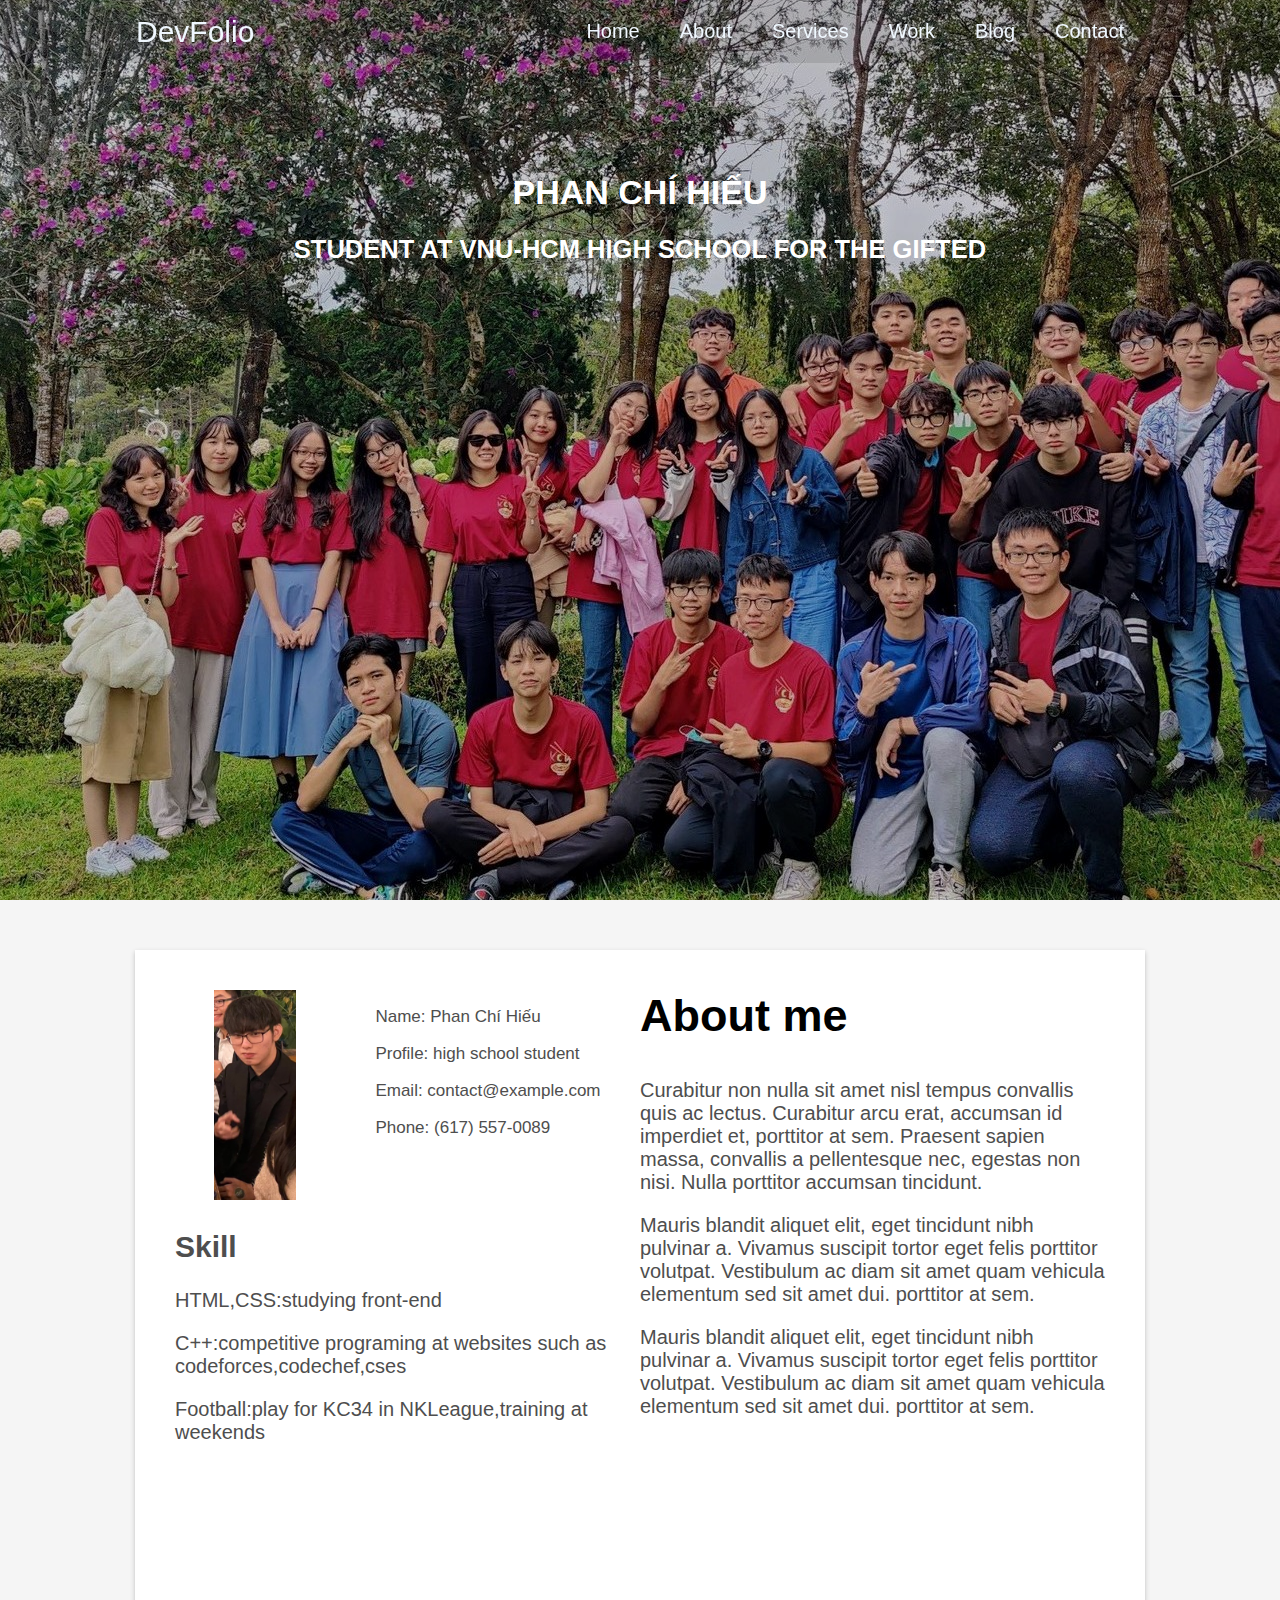
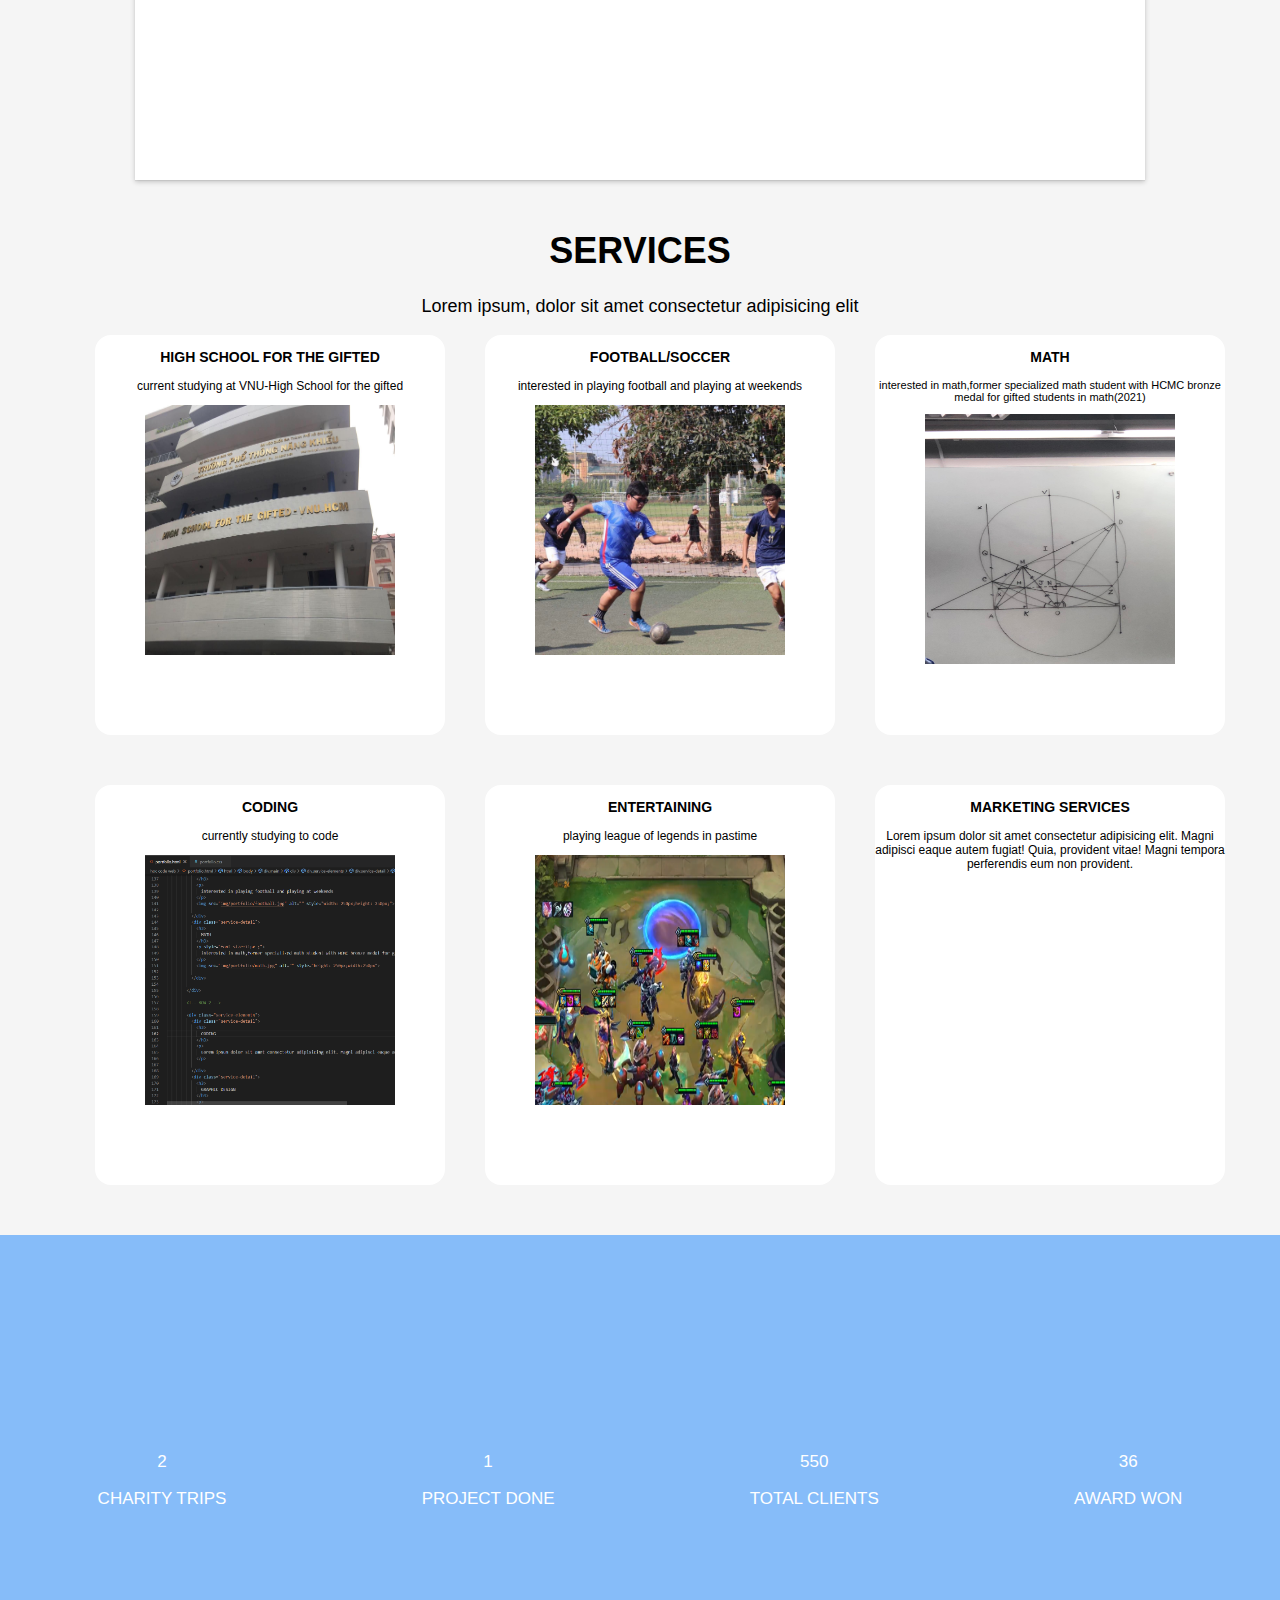
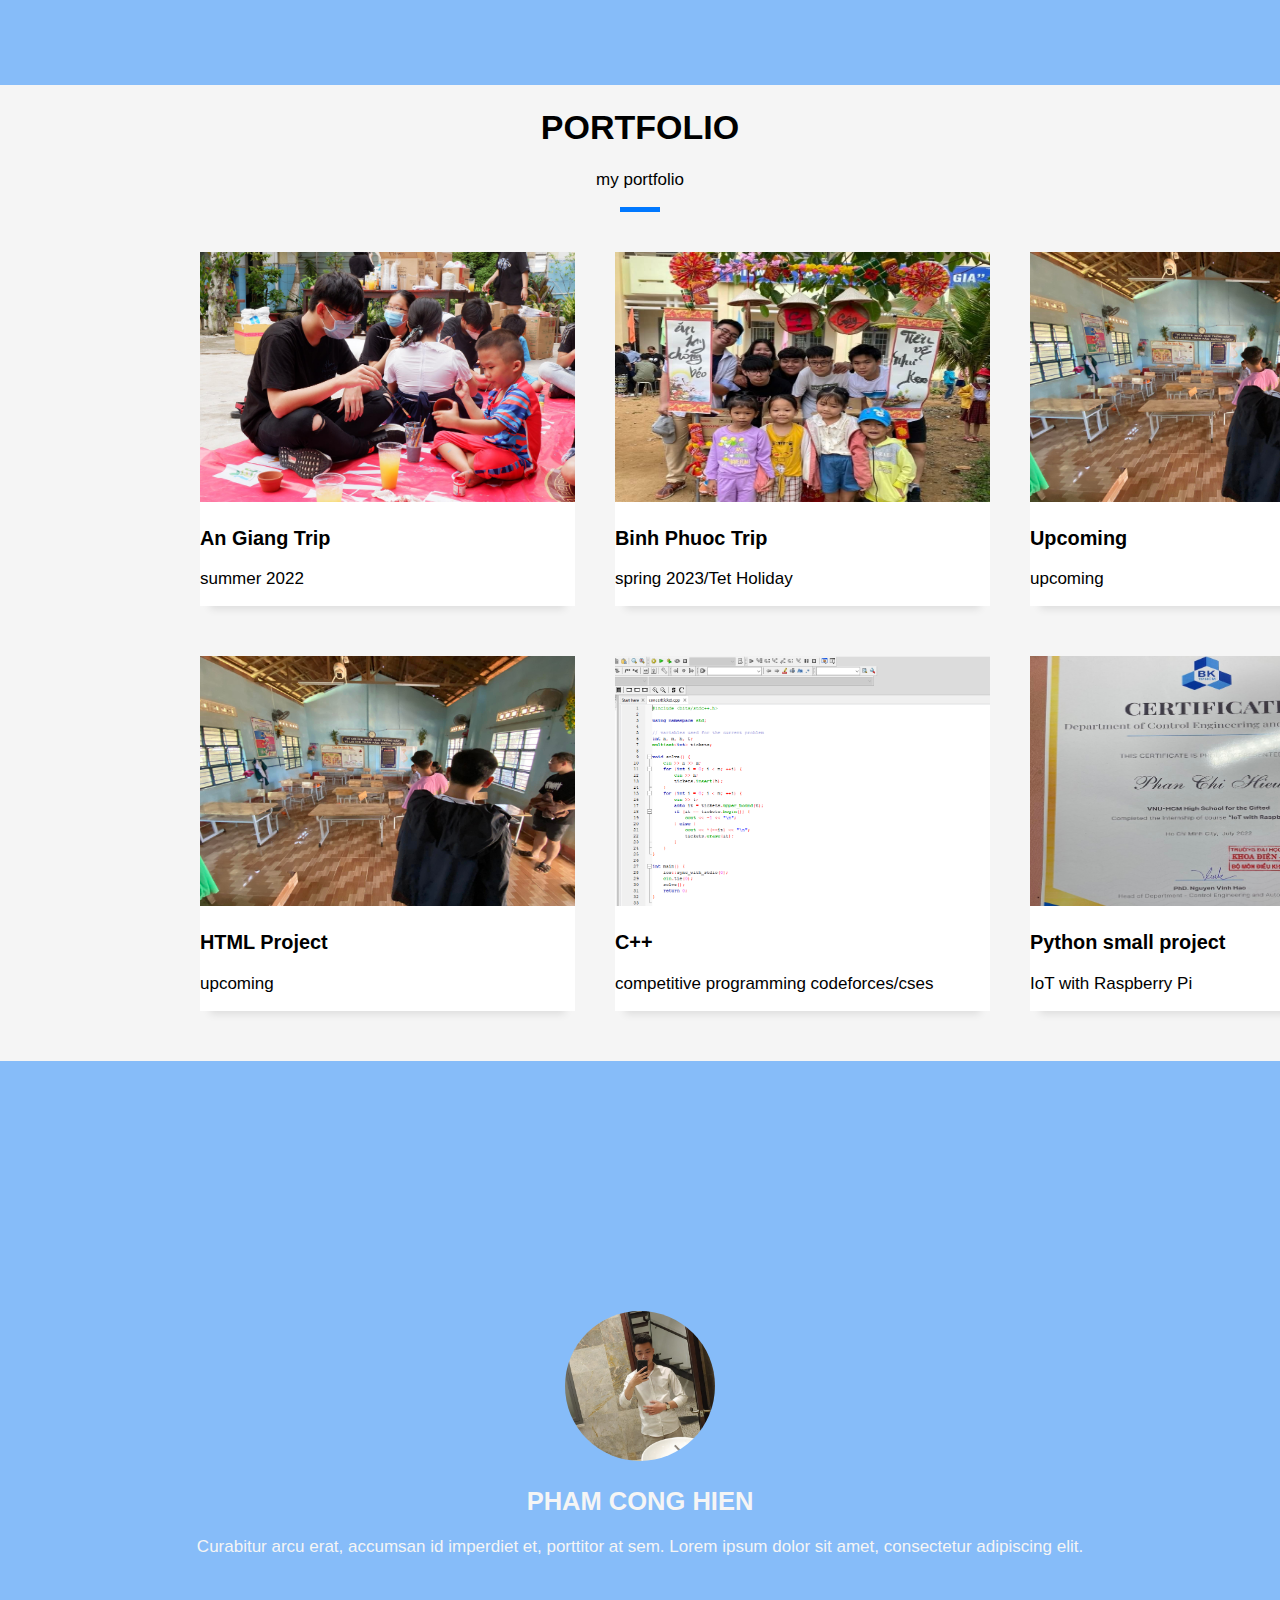
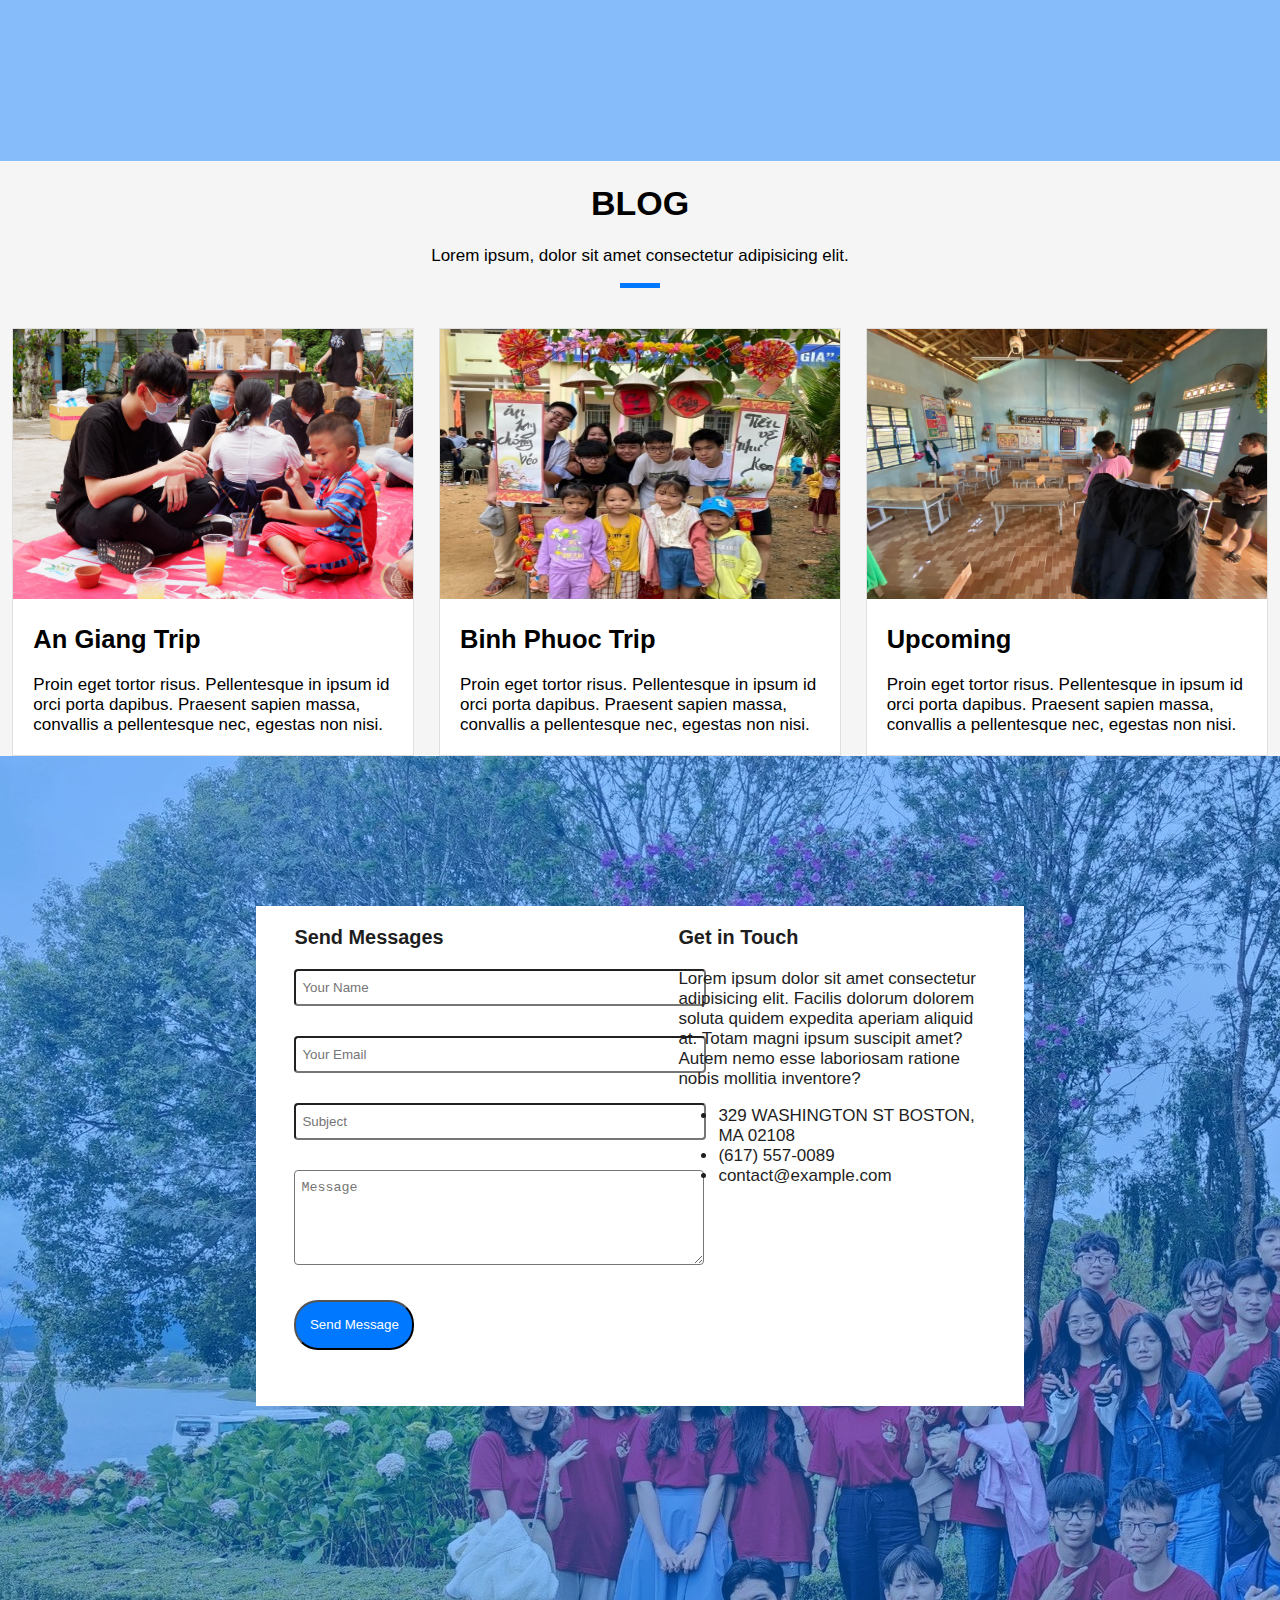
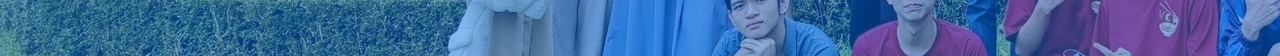
<file: index.html>
<!DOCTYPE html>
<html lang="en">
<head>
    <meta charset="UTF-8">
    <meta http-equiv="X-UA-Compatible" content="IE=edge">
    <meta name="viewport" content="width=device-width, initial-scale=1.0">
    <title>Document</title>
    <link rel="stylesheet" href="portfolio.css">
    <link rel="stylesheet" href="responsive.css">
</head>
<body>
    <div class="main">
      
      <!-- NAVBAR -->

      <div class="header">
        <!-- LOGO -->
        <div class="logo">
            <a class="navbar-brand js-scroll" href="#page-top">DevFolio</a>
        </div> 
        
        <!-- LIST -->
        <div class="navbar-collapse collapse justify-content-end" id="navbarDefault">
          <ul class="navbar-nav">
            <li class="nav-item"><a class="nav-link js-scroll active" href="#home">Home</a></li>
            <li class="nav-item"><a class="nav-link js-scroll" href="#about">About</a></li>
            <li class="nav-item"><a class="nav-link js-scroll" href="#service">Services</a></li>
            <li class="nav-item"><a class="nav-link js-scroll" href="#work">Work</a></li>
            <li class="nav-item"><a class="nav-link js-scroll" href="#blog">Blog</a></li>
            <li class="nav-item"><a class="nav-link js-scroll" href="#contact">Contact</a></li>
          </ul>
        </div>
      </div>

      <!-- INTRODUCTION -->


      <div class="introduction" id="home">
        <div class="intro-background-color"></div>
        <div class="introduction-elements">

          <h1>PHAN CHÍ HIẾU</h1>
          <h2>STUDENT AT VNU-HCM HIGH SCHOOL FOR THE GIFTED</h2>

        </div>
        

        

      </div>

      <!-- ABOUT ME -->

      <div class="basic-information" id="about">

        <!-- LEFT INFO -->
        <div class="left-row">
          <!-- UPPER -->
          <div class="upper-left-row">
            <!-- IMAGE -->
            <div>
              <img src="./portfolio/me2.jpg" alt="" style="width:82px;height:210px;">

            </div>
            <!-- BASIC INFO -->
            <div>
              <p>Name: Phan Chí Hiếu</p>
              <p>Profile: high school student</p>
              <p>Email: contact@example.com</p>
              <p>Phone: (617) 557-0089</p>

            </div>

          </div>

          <!-- LOWER -->
          <div class="lower-left info-elements">
            <h2>Skill</h2>
            <p>HTML,CSS:studying front-end</p>
            <p>C++:competitive programing at websites such as codeforces,codechef,cses</p>
            <p>Football:play for KC34 in NKLeague,training at weekends</p>

          </div>

        </div>

        <!-- RIGHT INFO -->
        <div class="right-row info-elements">
          <h2 class="right-row-header">About me</h2>
          <div class="right-row-element">
            <p>
              Curabitur non nulla sit amet nisl tempus convallis quis ac lectus. Curabitur arcu erat, accumsan id imperdiet et, porttitor at sem. Praesent sapien massa, convallis a pellentesque nec, egestas non nisi. Nulla porttitor accumsan tincidunt.
  
            </p>
            <p>
              Mauris blandit aliquet elit, eget tincidunt nibh pulvinar a. Vivamus suscipit tortor eget felis porttitor volutpat. Vestibulum ac diam sit amet quam vehicula elementum sed sit amet dui. porttitor at sem.
  
  
  
            </p>
            <p>
              Mauris blandit aliquet elit, eget tincidunt nibh pulvinar a. Vivamus suscipit tortor eget felis porttitor volutpat. Vestibulum ac diam sit amet quam vehicula elementum sed sit amet dui. porttitor at sem.
  
  
  
            </p>

          </div>
          

        </div>

      </div>



      <!-- SERVICES -->

      <!-- SERVICE TITLE -->
      <div id="service">


        <div class="service-title">
          <h1>SERVICES</h1>
          <p>Lorem ipsum, dolor sit amet consectetur adipisicing elit</p>
  
        </div>
        <!-- SERVICE ELEMENTS -->
        <div>
          <!-- ROW 1 -->
          <div class="service-elements">
            <div class="service-detail">
              <h3>
                HIGH SCHOOL FOR THE GIFTED
              </h3>
              <p>
                current studying at VNU-High School for the gifted
              </p>
              <img src="./portfolio/school.jpg" alt="" style="width: 250px;height: 250px;">
  
            </div>
            <div class="service-detail">
              <h3>
                FOOTBALL/SOCCER
              </h3>
              <p>
                interested in playing football and playing at weekends
              </p>
              <img src="./portfolio/football.jpg" alt="" style="width: 250px;height: 250px;">
  
            </div>
            <div class="service-detail">
              <h3>
                MATH
              </h3>
              <p style="font-size:11px ;">
                interested in math,former specialized math student with HCMC bronze medal for gifted students in math(2021)
              </p>
              <img src="./portfolio/math.jpg" alt="" style="height: 250px;width:250px">
  
            </div>
  
          </div>
  
          <!-- ROW 2 -->
  
          <div class="service-elements">
            <div class="service-detail">
              <h3>
                CODING
              </h3>
              <p>
                currently studying to code
              </p>
              <img src="./portfolio/coding.png" alt="" style="height: 250px;width: 250px;">
  
            </div>
            <div class="service-detail">
              <h3>
                ENTERTAINING
              </h3>
              <p>
                playing league of legends in pastime
              </p>
              <img src="./portfolio/tft.png" alt="" style="width: 250px;height: 250px;">
  
            </div>
            <div class="service-detail">
              <h3>
                MARKETING SERVICES
              </h3>
              <p>
                Lorem ipsum dolor sit amet consectetur adipisicing elit. Magni adipisci eaque autem fugiat! Quia, provident vitae! Magni tempora perferendis eum non provident.
              </p>
  
            </div>
          
  
          
         
  
  
        
          
          </div>
  
        </div>





      </div>

      

      <!-- ACHIEVEMENTS -->

      <div class="achievement background-image" style="background-image:url(./portfolio/11kc4.jpg); height: 450px; width: 100%;">
        <div class="achievement-container"></div>
        <div class="achivements-info">
          <div class="row">
            <div class="">
              <div class="">
                <div class=""><span class=""><i class=""></i></span></div>
                <div class="">
                  <p class="">2</p>
                  <span class="">CHARITY TRIPS</span></div>
              </div>
            </div>
            <div class="">
              <div class="">
                <div class=""><span class=""><i class=""></i></span></div>
                <div class="">
                  <p class="">1</p>
                  <span class="">PROJECT DONE</span></div>
              </div>
            </div>
            <div class="">
              <div class="">
                <div class=""><span class=""><i class=""></i></span></div>
                <div class="">
                  <p class="">550</p>
                  <span class="">TOTAL CLIENTS</span></div>
              </div>
            </div>
            <div class="">
              <div class="">
                <div class=""><span class=""><i class=""></i></span></div>
                <div class="">
                  <p class="">36</p>
                  <span class="">AWARD WON</span></div>
              </div>
            </div>
          </div>
        </div>
         

      </div>


      <!-- HOBBIES -->
      <div class="hobbies" id="work">
        <div class="hobbies-heading">
          <h1>PORTFOLIO</h1>
          <p>my portfolio</p>
          <div class="hobbies-heading-bar"></div>

        </div>
        <div>
          <div class="hobbies-elements">

            <div class="hobbies-info">
              <img src="./portfolio/An Giang 1.jpg" alt="" style="height:250px;width:375px;" class="zoom" >
              <h3>An Giang Trip</h3>
              <p>summer 2022</p>
            </div>
            <div class="hobbies-info">
              <img src="./portfolio/Binh Phuoc.jpg" alt="" style="height:250px;width:375px;" class="zoom">
              <h3>Binh Phuoc Trip</h3>
              <p>spring 2023/Tet Holiday</p>
            </div>
            <div class="hobbies-info">
              <img src="./portfolio/BP2.jpg" alt="" style="height:250px;width:375px;" class="zoom">
              <h3>Upcoming</h3>
              <p>upcoming</p>
            </div>

          </div>
          <div class="hobbies-elements">

            <div class="hobbies-info">
              <img src="./portfolio/BP2.jpg" alt="" style="height:250px;width:375px;" class="zoom">
              <h3>HTML Project</h3>
              <p>upcoming</p>
            </div>
            <div class="hobbies-info">
              <img src="./portfolio/cpp 1.png" alt="" style="height:250px;width:375px;" class="zoom">
              <h3>C++</h3>
              <p>competitive programming codeforces/cses</p>
            </div>
            <div class="hobbies-info">
              <img src="./portfolio/iot certi.jpg" alt="" style="height:250px;width:375px;" class="zoom">
              <h3>Python small project</h3>
              <p>IoT with Raspberry Pi</p>
            </div>

          </div>
        </div>
      </div>


      <!-- QUOTE -->

      <div class="background-image" style="background-image:url(./portfolio/class.jpg); width: 100%;height: 700px;">
        <div class="quote-background"></div>
        <div class="quote-info">
          <img src="./portfolio/hien pham cong.jpg" alt="" style="border-radius: 50%; width: 150px; height: 150px;">
          <h2>PHAM CONG HIEN</h2>
          <p>Curabitur arcu erat, accumsan id imperdiet et, porttitor at sem. Lorem ipsum dolor sit amet, consectetur adipiscing elit.</p>

        </div>
      </div>


      <!-- BLOG -->

      <div id="blog">
        <div class="hobbies-heading">
          <h1>BLOG</h1>
          <p>Lorem ipsum, dolor sit amet consectetur adipisicing elit.</p>
          <div class="hobbies-heading-bar"></div>

        </div>

        <div class="blog-info">
          <div class="blog-elements">
            <a href="portfolio-blog-AG.html">
              <img src="./portfolio/An Giang 1.jpg" alt="" style="width: 400px ;height: 270px;" class="blog-img">

            </a>
            
            <div class="trip-info">
              <h2>An Giang Trip</h2>
              <p>Proin eget tortor risus. Pellentesque in ipsum id orci porta dapibus. Praesent sapien massa, convallis a pellentesque nec, egestas non nisi.</p>
            </div>
            

          </div>
          <div class="blog-elements">
            <a href="portfolio-blog.html">
              <img src="./portfolio/Binh Phuoc.jpg" alt="" style="width: 400px ;height: 270px;" class="blog-img">

            </a>
            
            <div class="trip-info">
              <h2>Binh Phuoc Trip</h2>
              <p>Proin eget tortor risus. Pellentesque in ipsum id orci porta dapibus. Praesent sapien massa, convallis a pellentesque nec, egestas non nisi.</p>
            </div>
            
          </div>
          <div class="blog-elements">
            <a href="portfolio-blog.html">
              <img src="./portfolio/BP2.jpg" alt="" style="width: 400px ;height: 270px;" class="blog-img">

            </a>
            
            <div class="trip-info">
              <h2>Upcoming</h2>
              <p>Proin eget tortor risus. Pellentesque in ipsum id orci porta dapibus. Praesent sapien massa, convallis a pellentesque nec, egestas non nisi.</p>
            </div>
            
          </div>
        </div>
      </div>


      <!-- CONTACT -->

      <div class="contact" id="contact" style="background-image: url(./portfolio/class.jpg);height:900px;width: 100%;">
        <div class="contact-background"></div>
        <div class="contact-elements">

          <div class="contact-input contact-row">
            <h3>Send Messages</h3>
            <div></div>
            <div>
              <div class="mb-3">
                <div class="form-group">
                  <input type="text" name="name" class="form-control" id="name" placeholder="Your Name" data-rule="minlen:4" data-msg="Please enter at least 4 chars">
                  <div class="validation"></div>
                </div>
              </div>
              <div class="mb-3">
                <div class="form-group">
                  <input type="email" class="form-control" name="email" id="email" placeholder="Your Email" data-rule="email" data-msg="Please enter a valid email">
                  <div class="validation"></div>
                </div>
              </div>
              <div class="mb-3">
                <div class="form-group">
                  <input type="text" class="form-control" name="subject" id="subject" placeholder="Subject" data-rule="minlen:4" data-msg="Please enter at least 8 chars of subject">
                  <div class="validation"></div>
                </div>
              </div>
              <div class="mb-3">
                <div class="form-group">
                  <textarea class="form-control" name="message" rows="5" data-rule="required" data-msg="Please write something for us" placeholder="Message"></textarea>
                  <div class="validation"></div>
                </div>
              </div>

              <div class="">
                <button type="submit" class="button">Send Message</button>
              </div>
              
            </div>



          </div>

          <div class="contact-row">
            <h3>Get in Touch</h3>
            <div></div>
            <p>
              Lorem ipsum dolor sit amet consectetur adipisicing elit. Facilis dolorum dolorem soluta quidem expedita aperiam aliquid at. Totam magni ipsum suscipit amet? Autem nemo esse laboriosam ratione nobis mollitia inventore?

            </p>
            <ul class="list-ico">
              <li><span class="ion-ios-location"></span> 329 WASHINGTON ST BOSTON, MA 02108</li>
              <li><span class="ion-ios-telephone"></span> (617) 557-0089</li>
              <li><span class="ion-email"></span> contact@example.com</li>
            </ul>
          </div>




        </div>
        


      </div>
        

    </div>
</body>
</html>
</file>
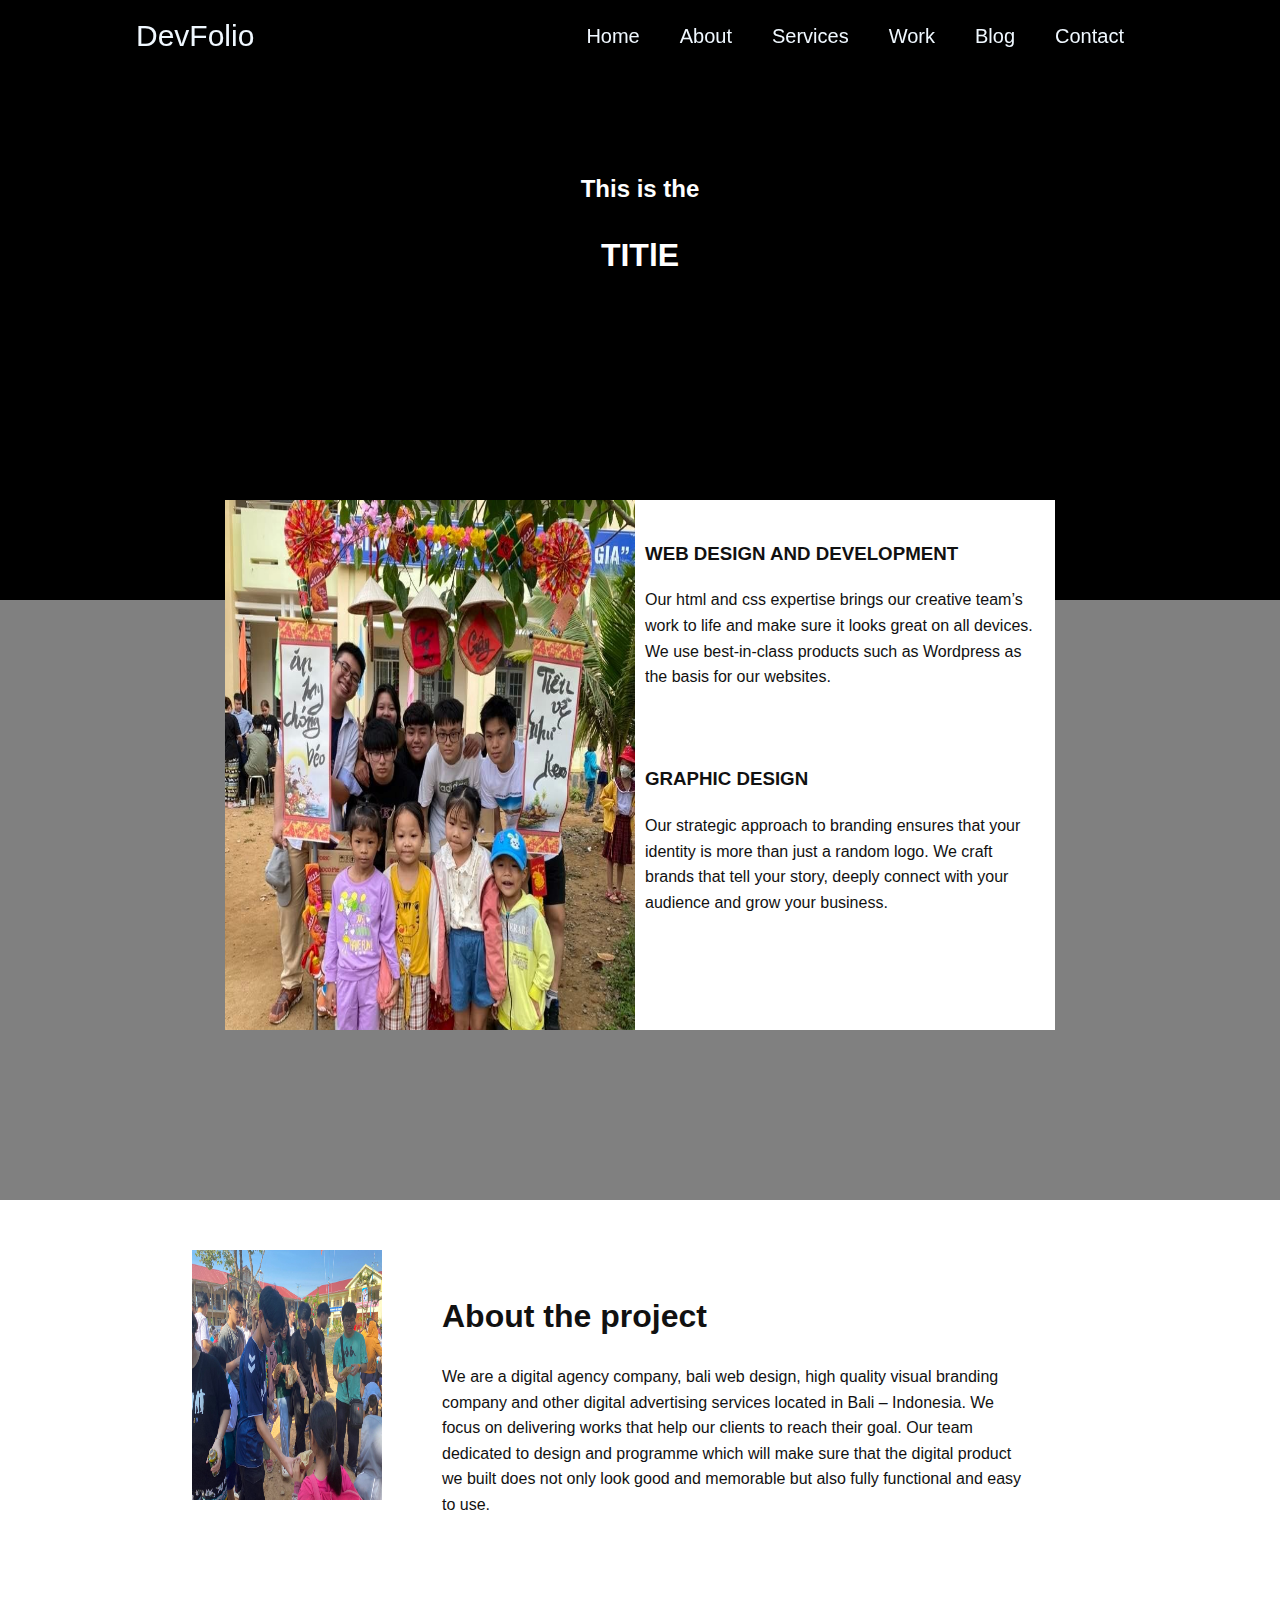
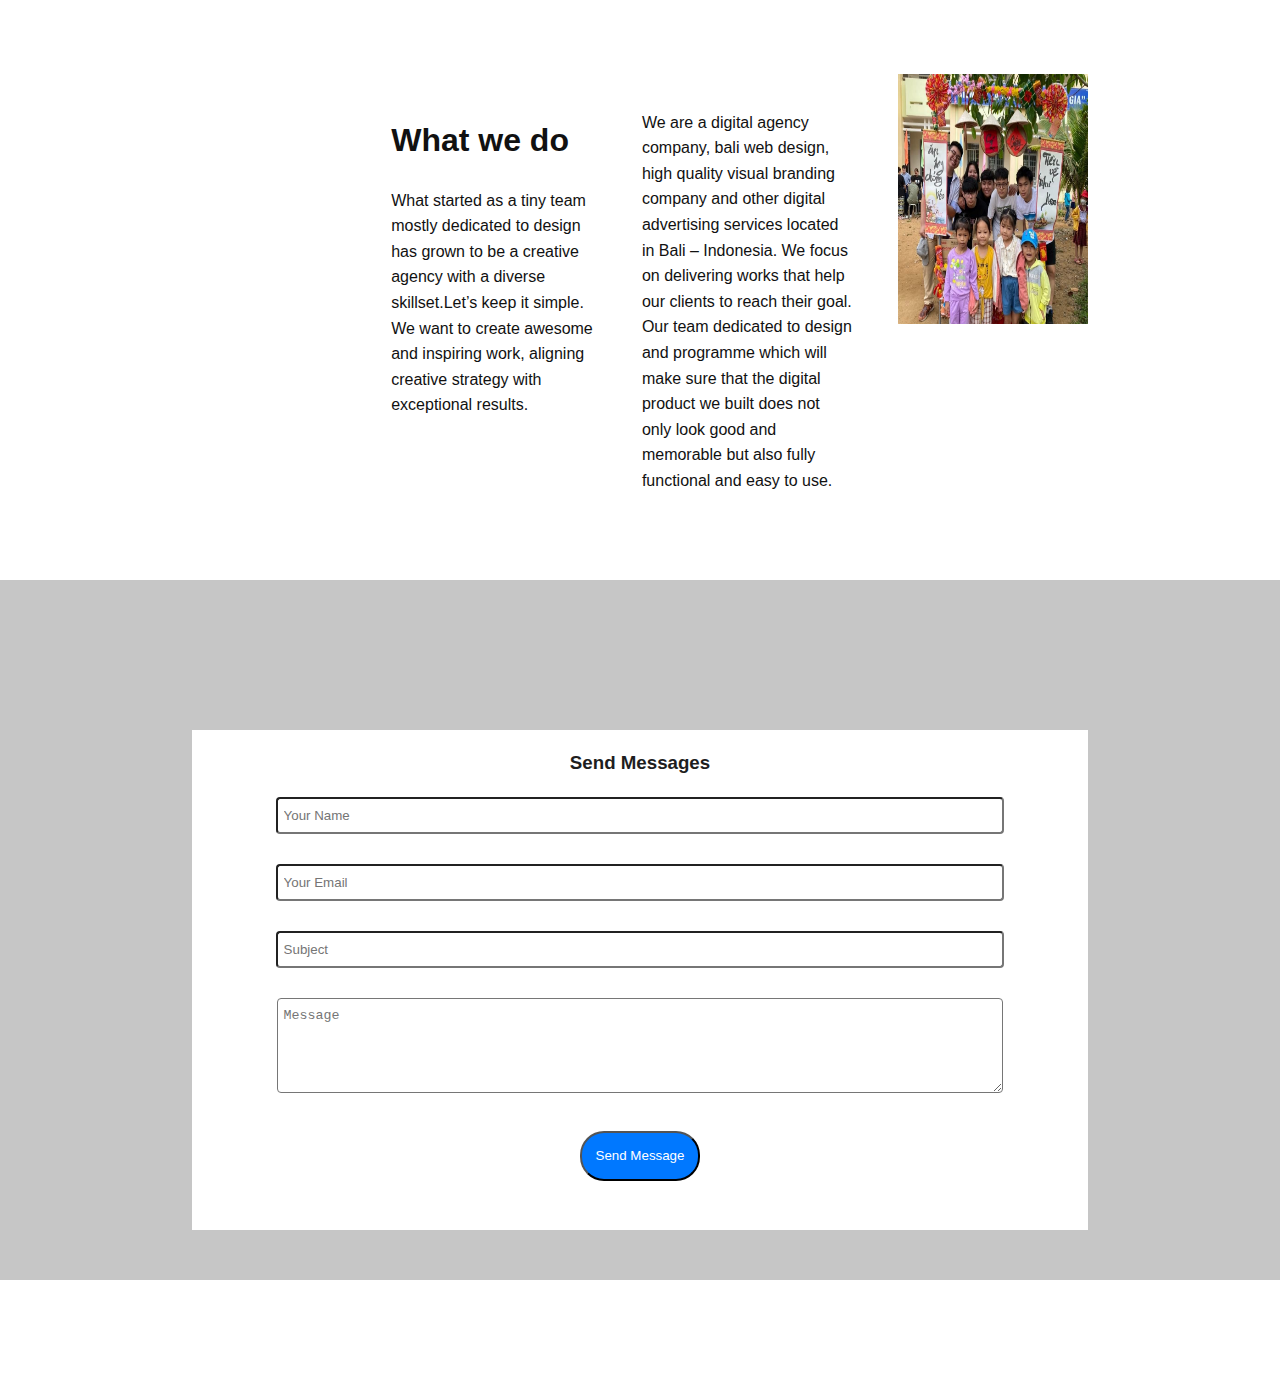
<file: portfolio-blog-BP.html>
<!DOCTYPE html>
<html lang="en">
<head>
    <meta charset="UTF-8">
    <meta name="viewport" content="width=device-width, initial-scale=1.0">
    <title>Document</title>
    <link rel="stylesheet" href="portfolio-blog-BP.css">
</head>
<body>
    <div>

        <!-- NAVBAR  -->

      <div class="header">
        <!-- LOGO -->
        <div class="logo">
            <a class="navbar-brand js-scroll" href="#page-top">DevFolio</a>
        </div> 
        
        <!-- LIST -->
        <div class="navbar-collapse collapse justify-content-end" id="navbarDefault">
          <ul class="navbar-nav">
            <li class="nav-item"><a class="nav-link js-scroll active" href="#home">Home</a></li>
            <li class="nav-item"><a class="nav-link js-scroll" href="#about">About</a></li>
            <li class="nav-item"><a class="nav-link js-scroll" href="#service">Services</a></li>
            <li class="nav-item"><a class="nav-link js-scroll" href="#work">Work</a></li>
            <li class="nav-item"><a class="nav-link js-scroll" href="#blog">Blog</a></li>
            <li class="nav-item"><a class="nav-link js-scroll" href="#contact">Contact</a></li>
          </ul>
        </div>
      </div>


      <!-- TITLE -->


      <div class="title" id="home">
        <div class="title-background-color"></div>
        <div class="title-elements">

          
          <h2>This is the</h2>
          <h1>TITlE</h1>

        </div>
        

        

      </div>
      <div class="lower-intro">

        <div class="lower-intro-2">

          <div>
            <img src="./portfolio/Binh Phuoc.jpg" alt="" style="width: 410px; height: 530px;">
  
          </div>


          <div class="lower-intro-information">
            <div class="lower-intro-elements">
              <h3>WEB DESIGN AND DEVELOPMENT</h3>
              <p>
                Our html and css expertise brings our creative team’s work to life and make sure it looks great on all devices. We use best-in-class products such as Wordpress as the basis for our websites.
              </p>
            </div>
  
            <div class="lower-intro-elements"> 
              <h3>GRAPHIC DESIGN</h3>
              <p>
                Our strategic approach to branding ensures that your identity is more than just a random logo. We craft brands that tell your story, deeply connect with your audience and grow your business.
              </p>
  
            </div>
  
          </div>






        </div>
        
        

       

      </div>



    </div>



    <!-- ABOUT THE JOURNEY -->

    <div class="project">
      <div class="upper-project detail-info">
        <img src="./portfolio/BP3.jpg" alt="" class="info-image">
        <div class="upper-project-elements">
          <h1>About the project</h1>
          <p>
            We are a digital agency company, bali web design, high quality visual branding company and other digital advertising services located in Bali – Indonesia. We focus on delivering works that help our clients to reach their goal. Our team dedicated to design and programme which will make sure that the digital product we built does not only look good and memorable but also fully functional and easy to use.

          </p>
        </div>

      </div>


      <div class="lower-project detail-info">
        <div class="lower-project-column">
          <div class="lower-project-elements">
            <h1>What we do</h1>
            <p>
              What started as a tiny team mostly dedicated to design has grown to be a creative agency with a diverse skillset.Let’s keep it simple.
              We want to create awesome and inspiring work, aligning creative strategy with exceptional results.
            </p>

          </div>

          <div class="lower-project-elements">
            <p>
              We are a digital agency company, bali web design, high quality visual branding company and other digital advertising services located in Bali – Indonesia. We focus on delivering works that help our clients to reach their goal. Our team dedicated to design and programme which will make sure that the digital product we built does not only look good and memorable but also fully functional and easy to use.
            </p>
          </div>

        </div>
        <img src="./portfolio/Binh Phuoc.jpg" alt="" class="info-image">
      </div>
    </div>


    <!-- CONTACT -->

    <div class="contact" id="contact" >
      <div class="contact-background"></div>
      <div class="contact-elements">

        <div class="contact-input contact-row">
          <h3>Send Messages</h3>
          <div></div>
          <div>
            <div class="mb-3">
              <div class="form-group">
                <input type="text" name="name" class="form-control" id="name" placeholder="Your Name" data-rule="minlen:4" data-msg="Please enter at least 4 chars">
                <div class="validation"></div>
              </div>
            </div>
            <div class="mb-3">
              <div class="form-group">
                <input type="email" class="form-control" name="email" id="email" placeholder="Your Email" data-rule="email" data-msg="Please enter a valid email">
                <div class="validation"></div>
              </div>
            </div>
            <div class="mb-3">
              <div class="form-group">
                <input type="text" class="form-control" name="subject" id="subject" placeholder="Subject" data-rule="minlen:4" data-msg="Please enter at least 8 chars of subject">
                <div class="validation"></div>
              </div>
            </div>
            <div class="mb-3">
              <div class="form-group">
                <textarea class="form-control" name="message" rows="5" data-rule="required" data-msg="Please write something for us" placeholder="Message"></textarea>
                <div class="validation"></div>
              </div>
            </div>

            <div class="">
              <button type="submit" class="button">Send Message</button>
            </div>
            
          </div>



        </div>

        




      </div>
      


    </div>

    
</body>
</html>
</file>
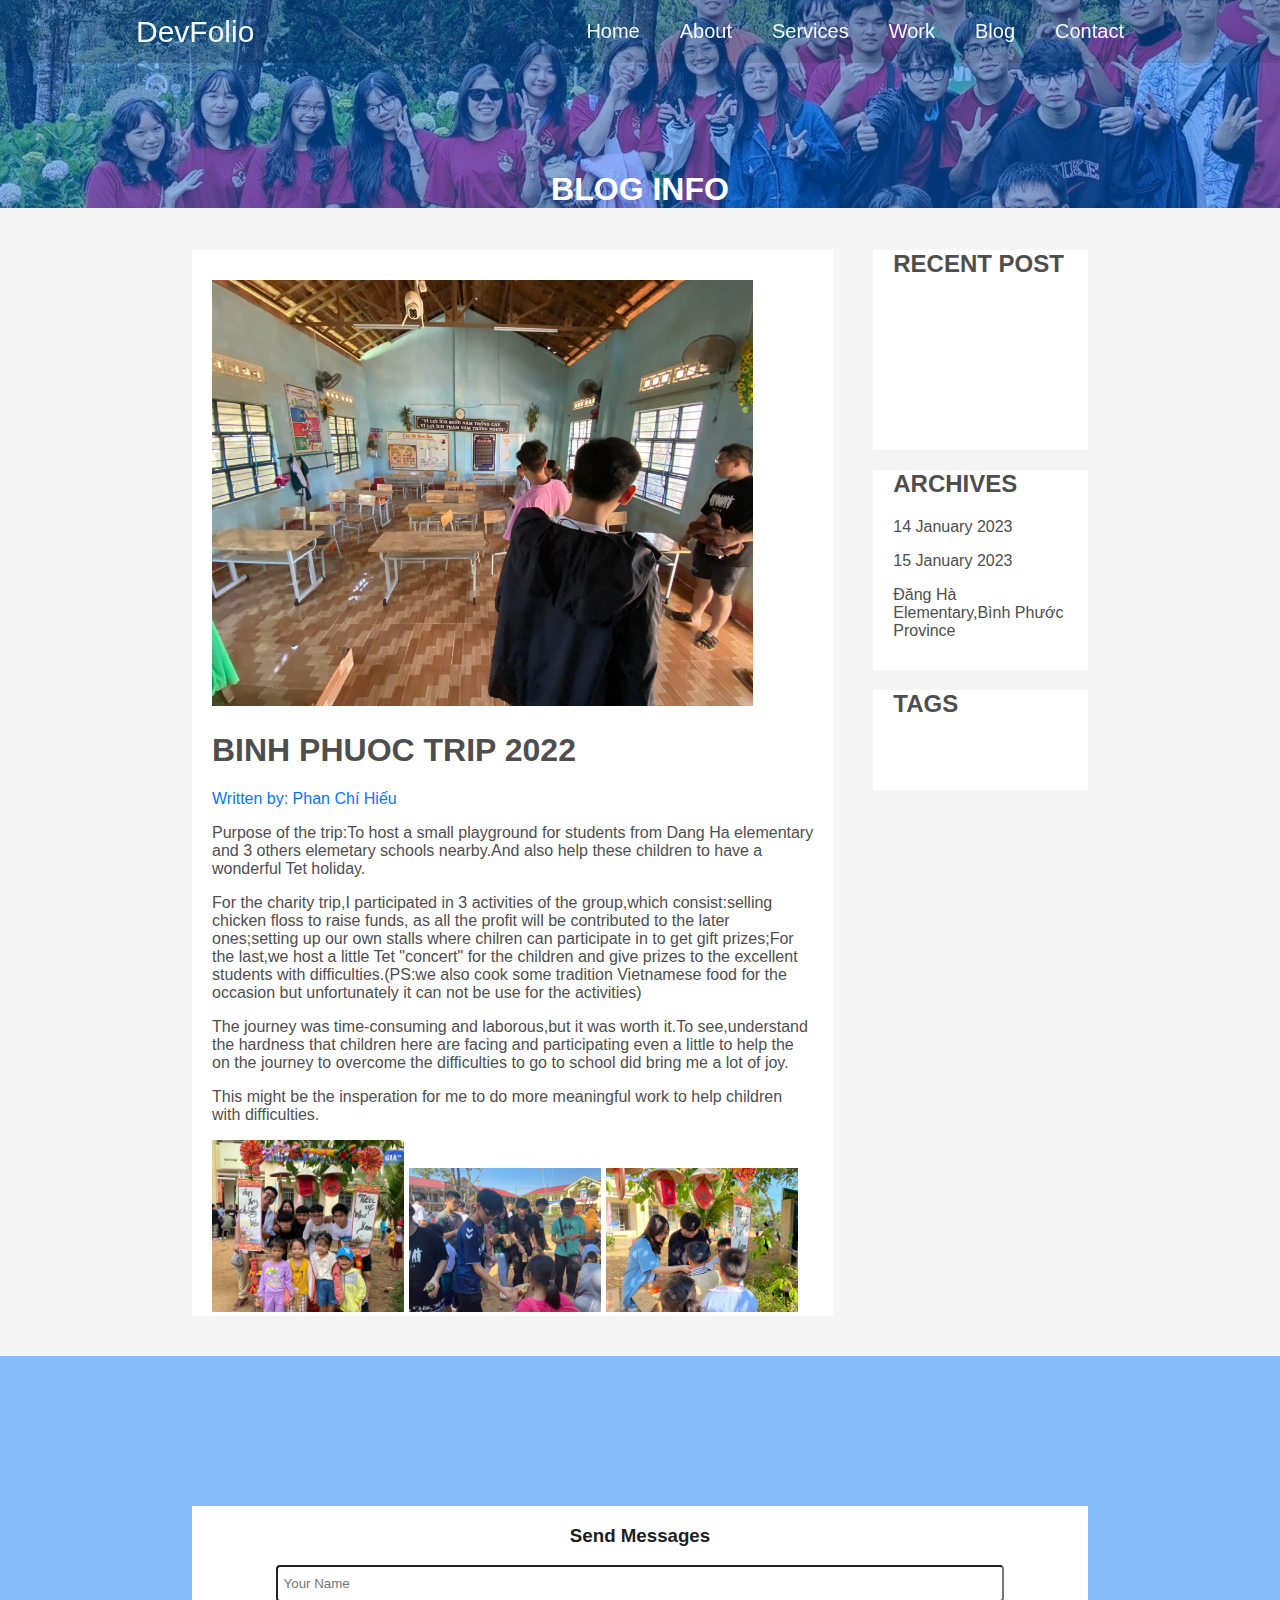
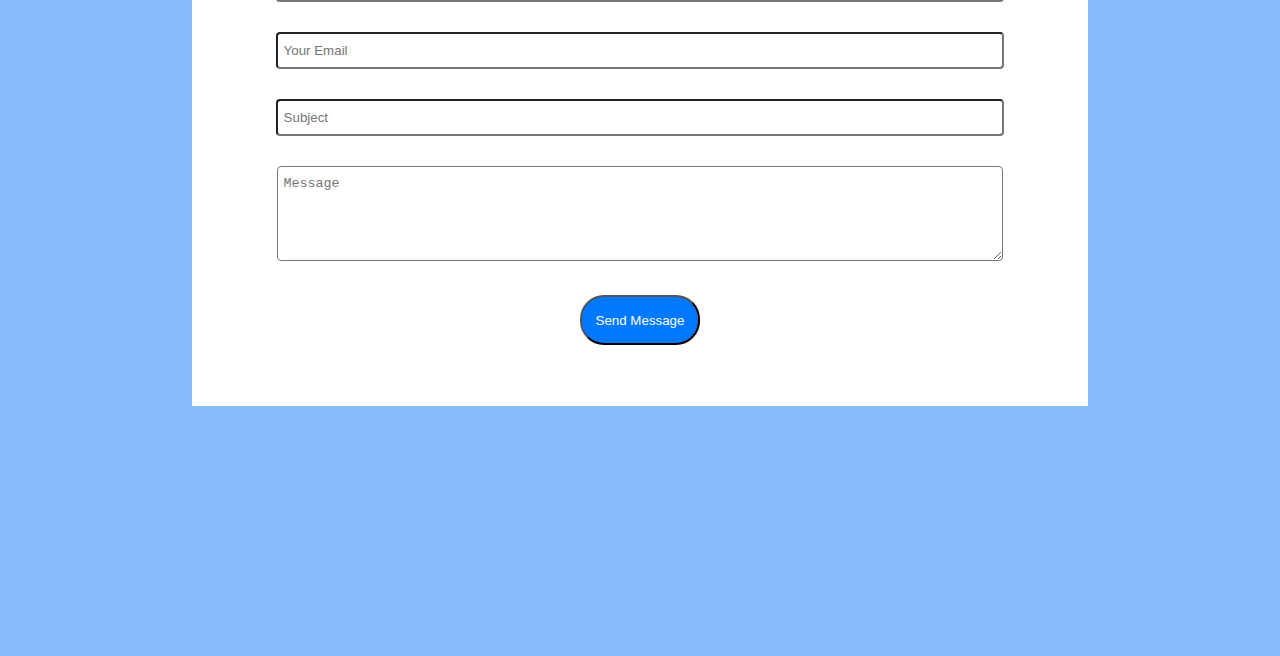
<file: portfolio-blog.html>
<!DOCTYPE html>
<html lang="en">
<head>
    <meta charset="UTF-8">
    <meta name="viewport" content="width=device-width, initial-scale=1.0">
    <title>Document</title>
    <link rel="stylesheet" href="portfolio-blog.css">
</head>
<body>
    <div>
        
        <div class="header">
            <!-- LOGO -->
            <div class="logo">
                <a class="navbar-brand js-scroll" href="#page-top">DevFolio</a>
            </div> 
            
            <!-- LIST -->
            <div class="navbar-collapse collapse justify-content-end" id="navbarDefault">
              <ul class="navbar-nav">
                <li class="nav-item"><a class="nav-link js-scroll active" href="#home">Home</a></li>
                <li class="nav-item"><a class="nav-link js-scroll" href="#about">About</a></li>
                <li class="nav-item"><a class="nav-link js-scroll" href="#service">Services</a></li>
                <li class="nav-item"><a class="nav-link js-scroll" href="#work">Work</a></li>
                <li class="nav-item"><a class="nav-link js-scroll" href="#blog">Blog</a></li>
                <li class="nav-item"><a class="nav-link js-scroll" href="#contact">Contact</a></li>
              </ul>
            </div>
          </div>



          <!-- INTRO -->


          <div class="introduction">
            <div class="intro-background-color"></div>
            <div class="introduction-elements">
    
              <h1>BLOG INFO</h1>
              
    
            </div>
            
    
            
    
          </div>
          <!-- LEFT -->

          <div class="detail">
            <div class="detail-left detail-info">
              <img src="./portfolio/BP2.jpg" alt="" class="img-right">
              <div class="main-detail-info">
                <div>
                  <h1>BINH PHUOC TRIP 2022</h1>
                  <p class="info-credit">Written by: Phan Chí Hiếu</p>

                </div>
                <div>
                  <p>
                    Purpose of the trip:To host a small playground for students from Dang Ha elementary and 3 others elemetary schools nearby.And also help these children to have a wonderful Tet holiday.

                  </p>
                  <p>
                    For the charity trip,I participated in 3 activities of the group,which consist:selling chicken floss to raise funds, as all the profit will be contributed to the later ones;setting up our own stalls where chilren can participate in to get gift prizes;For the last,we host a little Tet  "concert" for the children and give prizes to the excellent students with difficulties.(PS:we also cook some tradition Vietnamese food for the occasion but unfortunately it can not be use for the activities)

                  </p>
                  <p>
                    The journey was time-consuming and laborous,but it was worth it.To see,understand the hardness that children here are facing and participating even a little to help the on the journey to overcome the difficulties to go to school did bring me a lot of joy. 

                  </p>
                  <p>
                    This might be the insperation for me to do more meaningful work to help children with difficulties.

                  </p>

                  <img src="./portfolio/Binh Phuoc.jpg" alt="" class="intro-image">
                  <img src="./portfolio/BP3.jpg" alt="" class="intro-image">
                  <img src="./portfolio/BP4.jpg" alt="" class="intro-image">
                </div>
                

              </div>

            </div>

            <!-- RIGHT -->
            <div class="detail-right">
                

                <div class="detail-info detail-right-big">
                  <h2>RECENT POST</h2>

                </div>

                <div class="detail-info detail-right-big">
                  <h2>ARCHIVES</h2>
                  <p>14 January 2023</p>
                  <p>15 January 2023</p>
                  <p>Đăng Hà Elementary,Bình Phước Province</p>

                </div>

                <div class="detail-info detail-right-small">
                  <h2>TAGS</h2>

                </div>


            </div>
          </div>

          <!-- CONTACT -->

      <div class="contact" id="contact" >
        <div class="contact-background"></div>
        <div class="contact-elements">

          <div class="contact-input contact-row">
            <h3>Send Messages</h3>
            <div></div>
            <div>
              <div class="mb-3">
                <div class="form-group">
                  <input type="text" name="name" class="form-control" id="name" placeholder="Your Name" data-rule="minlen:4" data-msg="Please enter at least 4 chars">
                  <div class="validation"></div>
                </div>
              </div>
              <div class="mb-3">
                <div class="form-group">
                  <input type="email" class="form-control" name="email" id="email" placeholder="Your Email" data-rule="email" data-msg="Please enter a valid email">
                  <div class="validation"></div>
                </div>
              </div>
              <div class="mb-3">
                <div class="form-group">
                  <input type="text" class="form-control" name="subject" id="subject" placeholder="Subject" data-rule="minlen:4" data-msg="Please enter at least 8 chars of subject">
                  <div class="validation"></div>
                </div>
              </div>
              <div class="mb-3">
                <div class="form-group">
                  <textarea class="form-control" name="message" rows="5" data-rule="required" data-msg="Please write something for us" placeholder="Message"></textarea>
                  <div class="validation"></div>
                </div>
              </div>

              <div class="">
                <button type="submit" class="button">Send Message</button>
              </div>
              
            </div>



          </div>

          




        </div>
        


      </div>

          
    </div>
</body>
</html>
</file>
<file: portfolio.css>
body{
    width:100%;
    height:100%;
    margin:0;
    padding:0;
    overflow-x:hidden ;
    background-color: #f5f5f5;
    font-family: -apple-system,BlinkMacSystemFont,"Segoe UI",Roboto,"Helvetica Neue",Arial,sans-serif,"Apple Color Emoji","Segoe UI Emoji","Segoe UI Symbol","Noto Color Emoji";
    font-size: 17px;
    
} 

/* HEADER */
.header{
    display:flex;
    justify-content: space-around;
    align-items: center; 
    
     position: fixed;  
    background: rgba(0,0,0,0.1);
    width:100%;
    z-index: 1000;
    
    
}

.logo{
    font-size:30px;
}

.navbar-nav{
    list-style: none;
    display: flex;
    justify-content: space-between;
    font-size:20px;

}

.nav-item{
    
    margin-left:  20px;
    margin-right: 20px;
}

a{
    text-decoration: none;
    color:aliceblue;
}

li {
    position: relative;
  }
  
li::before {
      content: '';
      position: absolute;
      width: 100%;
      height: 4px;
      border-radius: 4px;
      background-color: #54b3d6;
      bottom: 0;
      left: 0;
      transform-origin: right;
      transform: scaleX(0);
      transition: transform .3s ease-in-out;
    }
  
  li:hover::before {
    transform-origin: left;
    transform: scaleX(1);
  }








/* INTRODUCTION */

#page-top{
    background-color: #4e4e4e;
}

 

.introduction{
    background:url(./portfolio/class.jpg) ;
    text-align: center;
    width:100%;
    margin-top:0;
    height:100vh;
    color:white;
    /* background-size: cover; */
    background-position: center;
    position: relative;
    
    
    
    
}

.intro-background-color{
    background-color: black;
    
    opacity: 0.2;
    position:absolute;
    width:100%;
    height: 100%;
} 
.introduction-elements{
    position:relative;
    padding-top:150px;
    z-index: 20; 


}




/* ABOUT ME */
.basic-information{
    background-color:white;
    color:#4e4e4e;
    display:flex;
    width: 930px;
    height:750px;
    margin:50px auto;
    box-shadow: 0 1px 1px 0 rgba(0,0,0,0.06), 0 2px 5px 0 rgba(0,0,0,0.2);
    padding:40px;
}

/* LEFT */

.left-row{
    width:50%;
}

/* UPPER */

.upper-left-row{
    display: flex;
    justify-content: space-around;
    
}
.basic-info{
    font-size: 20px;
    
}



/* LOWER */

.lower-left{
    font-size: 20px;
}



/* RIGHT */

.right-row{
    width:50%;
}

.right-row-header{
    color:black;
    font-size: 45px;
    margin-top: 0;
}

.right-row-element{
    font-size: 20px;
    
}




/* SERVICE */

.service-title{
    text-align: center;
    font-size: large;
}


.service-elements{
    display:flex;
    justify-content: center;
}

.service-detail{
    background-color: white;
    height:400px;
    width: 350px;
    margin-left: 40px;
    text-align: center;
    margin-bottom: 50px;
    border-radius: 1rem;
    font-size:12px;
}




/* ACHIEVEMENTS */

.achievement{
    position: relative;
    text-align: center;
    

}

.background-image{
    background-attachment: fixed;
    background-size: cover;
    background-position: center;
}

.achievement-container{
    position: absolute;
    height: 100%;
    width: 100%;
    background-color: #0078ff; 
    opacity: 0.45;
} 

.achivements-info{
    position: relative;
    z-index: 20;
}


.row{
    color: white;
    display: flex;
    flex-wrap: wrap;
    justify-content: space-around;
    /* align-items: center;
    box-sizing: border-box; */
    padding-top: 200px;
}



/* HOBBIES */

.hobbies{
    background-color: whitesmoke;
    padding-left: 200px;
    padding-right: 200px;
    
}

.hobbies-heading{
    text-align: center;
    margin-bottom: 40px;
}

.hobbies-heading-bar{
    width: 40px;
    height: 5px;
    background-color: #0078ff;
    margin: 0 auto;
}

.hobbies-elements{
    display:flex;
    justify-content: space-around;
    margin-bottom: 50px;
    
}

.hobbies-info{
    background-color: white;
    box-shadow: 0 13px 8px -10px rgba(0,0,0,0.1);
    margin-right: 40px;
}

.zoom{
    transition: transform .2s;
}

.zoom:hover {
    transform: scale(1.2); 
  }


/* QUOTE */


.quote-background{
    position: absolute;
    height: 700px;
    width: 100%;
    background-color: #0078ff; 
    opacity: 0.45;
}

.quote-info{
    position: relative;
    z-index: 20;
    text-align: center;
    color: #f5f5f5;
    padding-top: 250px;
}



/* BLOG */

.blog-info{
    display: flex;
    
    justify-content: space-around;
}

.blog-elements{
    width: 400px;
    border: 1px solid rgba(0,0,0,.125);
    background-color: white;
    
}

.trip-info{
    margin:20px;
}




/* CONTACT */

.contact{
    color:#1e1e1e;
    display: flex;
    
    
}

.contact-background{
    position: absolute;
    height: 900px;
    width: 100%;
    background-color: #0078ff; 
    opacity: 0.45;
} 

.contact-elements{
    background-color: white;
    width: 60%;
    height: 500px;
    position: relative;
    z-index: 20;
    margin: 150px auto;
    display: flex;
    justify-content: space-around;
    
    
}

.contact-row{
    width: 40%;
    position: relative;
    z-index: 40;
    
}


.mb-3{
    width: 400px;
}


.form-control{
    width: 100%;
    
    border-radius: 0.25rem;
    padding-top: 9px;
    padding-bottom: 9px;
    padding-left: 6px;
    margin-bottom: 30px;
    
}

.button{
    height: 50px;
    width: 120px;
    border-radius: 1.5rem;
    background-color: #0078ff;
    color: white;
    
}
</file>
<file: responsive.css>
/* PC:1080px
mobile:600px
tablet:768px */

/*PC*/
@media(min-width:1024px) /*>= 1024px*/
{

}

@media (min-width:1024px) and (max-width: 1205px) /*760px<= x <=1023px*/
{
    .introduction{
        background-repeat: no-repeat;
    }
    .hobbies-elements {
        
        flex-direction: column;
        align-items: center;
        
    }
    .service-elements{
        margin-left: 20px;
    }

    .hobbies-info{
        margin-bottom: 20px;

    }

    .blog-info{
        flex-direction: column;
        align-items: center;
        
    }

    .blog-elements{
        margin-bottom: 20px;
    }

    .contact-elements{
        width: 90%;
    }
    



}


/*Tablet*/


@media (min-width:768px) and (max-width: 1023px) /*760px<= x <=1023px*/
{
    body{
        width: 100%;
    }
    .introduction{
        background-size: cover;
        background-repeat: no-repeat;
        
    }

    .basic-information{
        display: flex;
        flex-direction: column;
        align-items: center;
        height: 120%;
        width: 89%;
    }
    .service-elements{
        display: flex;
        flex-direction: column;
        align-items: center;
        
    
    }

    .hobbies-elements {
        /* display: flex; */
        flex-direction: column;
        align-items: center;
        
    }

    .hobbies-info{
        margin-bottom: 20px;

    }

    .blog-info{
        flex-direction: column;
        align-items: center;
        
    }

    .blog-elements{
        margin-bottom: 20px;
    }

    .contact-elements{
        width: 90%;
        
    }
    
    .contact-row{
        width: 290px;
        font-size: 10px;
        
    }

    .form-control{
        width: 290px;
    }


}


/*Mobile*/
@media(max-width:769px) /*nhỏ hơn 769px*/
{
    body{
        width: 100%;
    }

    .header{
        width: 100%;
        flex-direction: column;
        align-items: normal;
        position:fixed;
        z-index: 100;
    }

    .navbar-nav{
        width: 30%;
        font-size: 10px;
        
    }
    
    
    .basic-information{
        display: flex;
        flex-direction: column;
        align-items: center;
        height: 1500px;
        padding: 30px 10px;
        
        
    }


    .info-elements{
        width: 80%;
    }

    .service-detail{
        width: 90%;
        margin:20px auto;
    }

    .hobbies{
        padding-left:10px;
        padding-right:0;
    }

    .hobbies-info{
        text-align: center;
    }





    #about{
        width: 85%;
        

    }

    .service-elements{
        display: flex;
        flex-direction: column;
        align-items: center;
        
    
    }

    .hobbies-elements {
        
        flex-direction: column;
        align-items: center;
        
    }

    .hobbies-info{
        margin-bottom: 20px;

    }

    .blog-info{
        flex-direction: column;
        align-items: center;
        
    }

    .blog-elements{
        margin-bottom: 20px;
    }

    .contact-elements{
        width: 90%;
        height:70%;
        font-size: 12px;
        flex-flow: column-reverse;
        
    }

    .contact-row{
        width: 90%;
        padding-left: 10px;
    }

    .contact-input{
        padding-bottom: 7px;
    }


    

    .form-control{
        width: 70%;
    }

    .list-ico{
        padding-left: 15px;
    }


    


    

}


/*Mobile */

 @media(min-width:300px) and (max-width: 520px){

    body{
        width: 100%;
    } 

    .logo {
        width: 100%;
    }

    .navbar-nav{
        padding:0;
        width: 100%;
        margin: 0;
        justify-content: flex-start;
        
    }
    .nav-item{
        /* width: 20%; */
        margin-left: 10px;
    }

    .basic-information{
        padding: 30px 10px; 
    }

    .trip-info{
        margin-left: 0;
        margin-right: 0;
    }

    .blog-elements{
        width: 100%;
    }

    .blog-info{
        text-align: center;
    }

    .blog-img{
        width: 100% !important; 
    }

    .hobbies{
        padding-left: 0;

    }

    .hobbies-info {
        margin: 0;
    }

    .mb-3{
        width: 100%;
    }

    .form-control{
        width: 100%;
    }

    /*END*/

    

    
}
</file>
<file: portfolio-blog-BP.css>
body{
  width:100%;
  
  margin:0;
  padding:0;
  color: #111111;
  font-family: 'Open Sans',sans-serif;
  font-size: 1rem;
  line-height: 1.6;
  
}



/* HEADER */
.header{
    display:flex;
    justify-content: space-around;
    align-items: center; 
    
     position: fixed;  
    background: rgba(0,0,0,0.1);
    width:100%;
    z-index: 1000;
    
    
}

.logo{
    font-size:30px;
}

.navbar-nav{
    list-style: none;
    display: flex;
    justify-content: space-between;
    font-size:20px;

}

.nav-item{
    
    margin-left:  20px;
    margin-right: 20px;
}

a{
    text-decoration: none;
    color:aliceblue;
}

li {
    position: relative;
  }
  
li::before {
      content: '';
      position: absolute;
      width: 100%;
      height: 4px;
      border-radius: 4px;
      background-color: #54b3d6;
      bottom: 0;
      left: 0;
      transform-origin: right;
      transform: scaleX(0);
      transition: transform .3s ease-in-out;
    }
  
  li:hover::before {
    transform-origin: left;
    transform: scaleX(1);
  }


  /* INTRODUCTION */

#page-top{
  background-color: #4e4e4e;
}



.title{
  /* background:url(./portfolio/class.jpg) ; */
  text-align: center;
  width:100%;
  margin-top:0;
  height:600px;
  color:white;
  /* background-size: cover; */
  background-position: center;
  position: relative;
  background-color: black;
  
  
  
  
}

.lower-intro{
  background-color: grey;
  height: 600px;
  display: flex;
  justify-content: center;
  /* top: -40px; */
  position: relative;
}

.lower-intro-2{

  display: flex;
  justify-content: center;
  position: absolute;
  top: -100px;
  border-radius: 20px;

}

.lower-intro-information{
  width: 420px;
  /* padding: 20px 20px; */
  background-color: #ffffff;
  height: 530px;
}

.lower-intro-elements{
  padding-top: 20px;
  padding-bottom: 20px;
  padding-left: 10px;
  padding-right: 10px;

}

.title-background-color{
  background-color: black;
  
  opacity: 0.2;
  position:absolute;
  width:100%;
  height: 100%;
} 
.title-elements{
  position:relative;
  padding-top:150px;
  z-index: 20; 


}

















/* ABOUT THE PROJECT */


.project{
  width: 70%;
  margin-left: 15%;
  padding-top: 50px;
  padding-bottom: 50px;
}

.info-image{
  width: 190px;
  height: 250px;

  /* width: 340px;
  height: 251px; */
}


.detail-info{
  display: flex;
}

.upper-project{
   margin-bottom: 70px; 
}

.upper-project-elements{
  margin: 20px 60px ;
}

.lower-project{
  padding-top: 50px;
}

.lower-project-column{
  display: flex;
  width: 60%;
  margin-left: 20%;
}

.lower-project-elements{
  width: 40%;
  margin:20px;
}




/* CONTACT */

.contact{
  color:#1e1e1e;
  display: flex;
  
  
}

.contact-background{
  position: absolute;
  height: 700px;
  width: 100%;
  background-color: grey; 
  opacity: 0.45;
} 

.contact-elements{
  background-color: white;
  width: 70%;
  height: 500px;
  position: relative;
  z-index: 20;
  /* margin-top: 150px ; */
  /* margin-left: 475px; */
  margin: 150px auto ;
  
  
  
  
}

.contact-row{
  
  text-align: center;
  
}

.contact-iput{
  text-align: center;
}


.mb-3{
  /* width: 400px; */
  padding-left: 0;
}


.form-control{
  width: 80%;
  
  border-radius: 0.25rem;
  padding-top: 9px;
  padding-bottom: 9px;
  padding-left: 6px;
  margin-bottom: 30px;
  
}


.button{
  height: 50px;
  width: 120px;
  border-radius: 1.5rem;
  background-color: #0078ff;
  color: white;
  
}
</file>
<file: portfolio-blog.css>
body{
    width: 100%;
    margin: 0;
    background-color: #f5f5f5;
    color: #4e4e4e;
    font-family: -apple-system,BlinkMacSystemFont,"Segoe UI",Roboto,"Helvetica Neue",Arial,sans-serif,"Apple Color Emoji","Segoe UI Emoji","Segoe UI Symbol","Noto Color Emoji";


}


/* HEADER */
.header{
    display:flex;
    justify-content: space-around;
    align-items: center; 
    
     position: fixed;  
    background: rgba(0,0,0,0.1);
    width:100%;
    z-index: 1000;
    
    
}

.logo{
    font-size:30px;
}

.navbar-nav{
    list-style: none;
    display: flex;
    justify-content: space-between;
    font-size:20px;

}

.nav-item{
    
    margin-left:  20px;
    margin-right: 20px;
}

a{
    text-decoration: none;
    color:aliceblue;
}

li {
    position: relative;
  }
  
li::before {
      content: '';
      position: absolute;
      width: 100%;
      height: 4px;
      border-radius: 4px;
      background-color: #54b3d6;
      bottom: 0;
      left: 0;
      transform-origin: right;
      transform: scaleX(0);
      transition: transform .3s ease-in-out;
    }
  
  li:hover::before {
    transform-origin: left;
    transform: scaleX(1);
  }

  /* INTRO */

  .introduction{
    background:url(./portfolio/class.jpg) ;
    text-align: center;
    width:100%;
    margin-top:0;
    height:40%;
    color:white;
    /* background-size: cover; */
    background-position: center;
    position: relative;
    
    
    
    
}

.intro-background-color{
    background-color: #0078ff;
    
    opacity: 0.45;
    position:absolute;
    width:100%;
    height: 100%;
} 
.introduction-elements{
    position:relative;
    padding-top:150px;
    z-index: 20; 


}



/* DETAILS */

.detail{
    display: flex;
    justify-content: space-around;
    width: 70%;
    margin: 20px auto;
    
}

.intro-image{
    width:32% ;
    height:25% ;
}

.detail-info{
    background-color: #fff;
    margin-top: 20px;
    margin-bottom: 20px;
    padding-left: 20px;
    padding-right: 20px;
    
}

.main-detail-info{
    margin: 20px auto;
}

.info-credit{
    color:#0078ff;
}

.detail-left{
    width: 70%;
    
    

}

.detail-right{
    width: 25%;
    margin-left: 40px;
    margin-bottom: 25px;
}

.img-right{
    width: 90%;
    height: 40%;
    padding-left: 0;
    padding-top: 5%;
    
    
}

.detail-right-big{
    height: 200px;
}

.detail-right-small{
    height: 100px;
}

/* .blog-info-detail{

} */


/* CONTACT */

.contact{
    color:#1e1e1e;
    display: flex;
    
    
}

.contact-background{
    position: absolute;
    height: 900px;
    width: 100%;
    background-color: #0078ff; 
    opacity: 0.45;
} 

.contact-elements{
    background-color: white;
    width: 70%;
    height: 500px;
    position: relative;
    z-index: 20;
    /* margin-top: 150px ; */
    /* margin-left: 475px; */
    margin: 150px auto ;
    
    
    
    
}

.contact-row{
    
    text-align: center;
    
}

.contact-iput{
    text-align: center;
}


.mb-3{
    /* width: 400px; */
    padding-left: 0;
}


.form-control{
    width: 80%;
    
    border-radius: 0.25rem;
    padding-top: 9px;
    padding-bottom: 9px;
    padding-left: 6px;
    margin-bottom: 30px;
    
}


.button{
    height: 50px;
    width: 120px;
    border-radius: 1.5rem;
    background-color: #0078ff;
    color: white;
    
}
</file>
